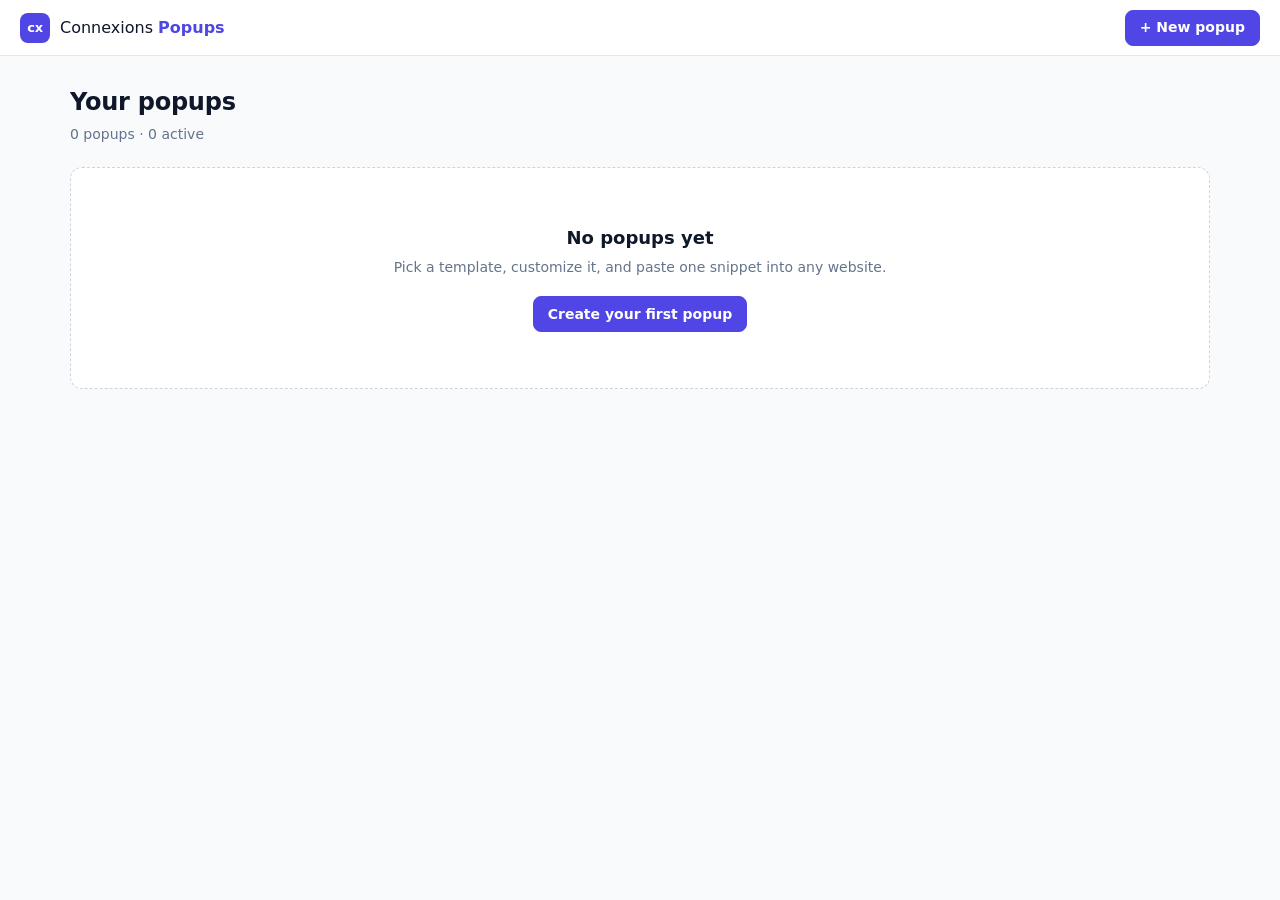
<file: connexions-popups/index.html>
<!doctype html>
<html lang="en">
<head>
<meta charset="utf-8">
<meta name="viewport" content="width=device-width, initial-scale=1">
<title>Connexions Popups</title>
<link rel="stylesheet" href="app.css">
</head>
<body>
  <header class="topbar">
    <a class="brand" href="#/">
      <span class="brand-mark" aria-hidden="true">cx</span>
      <span>Connexions <b>Popups</b></span>
    </a>
    <div class="topbar-slot" id="topbar-slot"></div>
  </header>
  <main id="app"></main>
  <div class="toast" id="toast" role="status" hidden></div>
  <script src="templates.js"></script>
  <script src="app.js"></script>
</body>
</html>
</file>
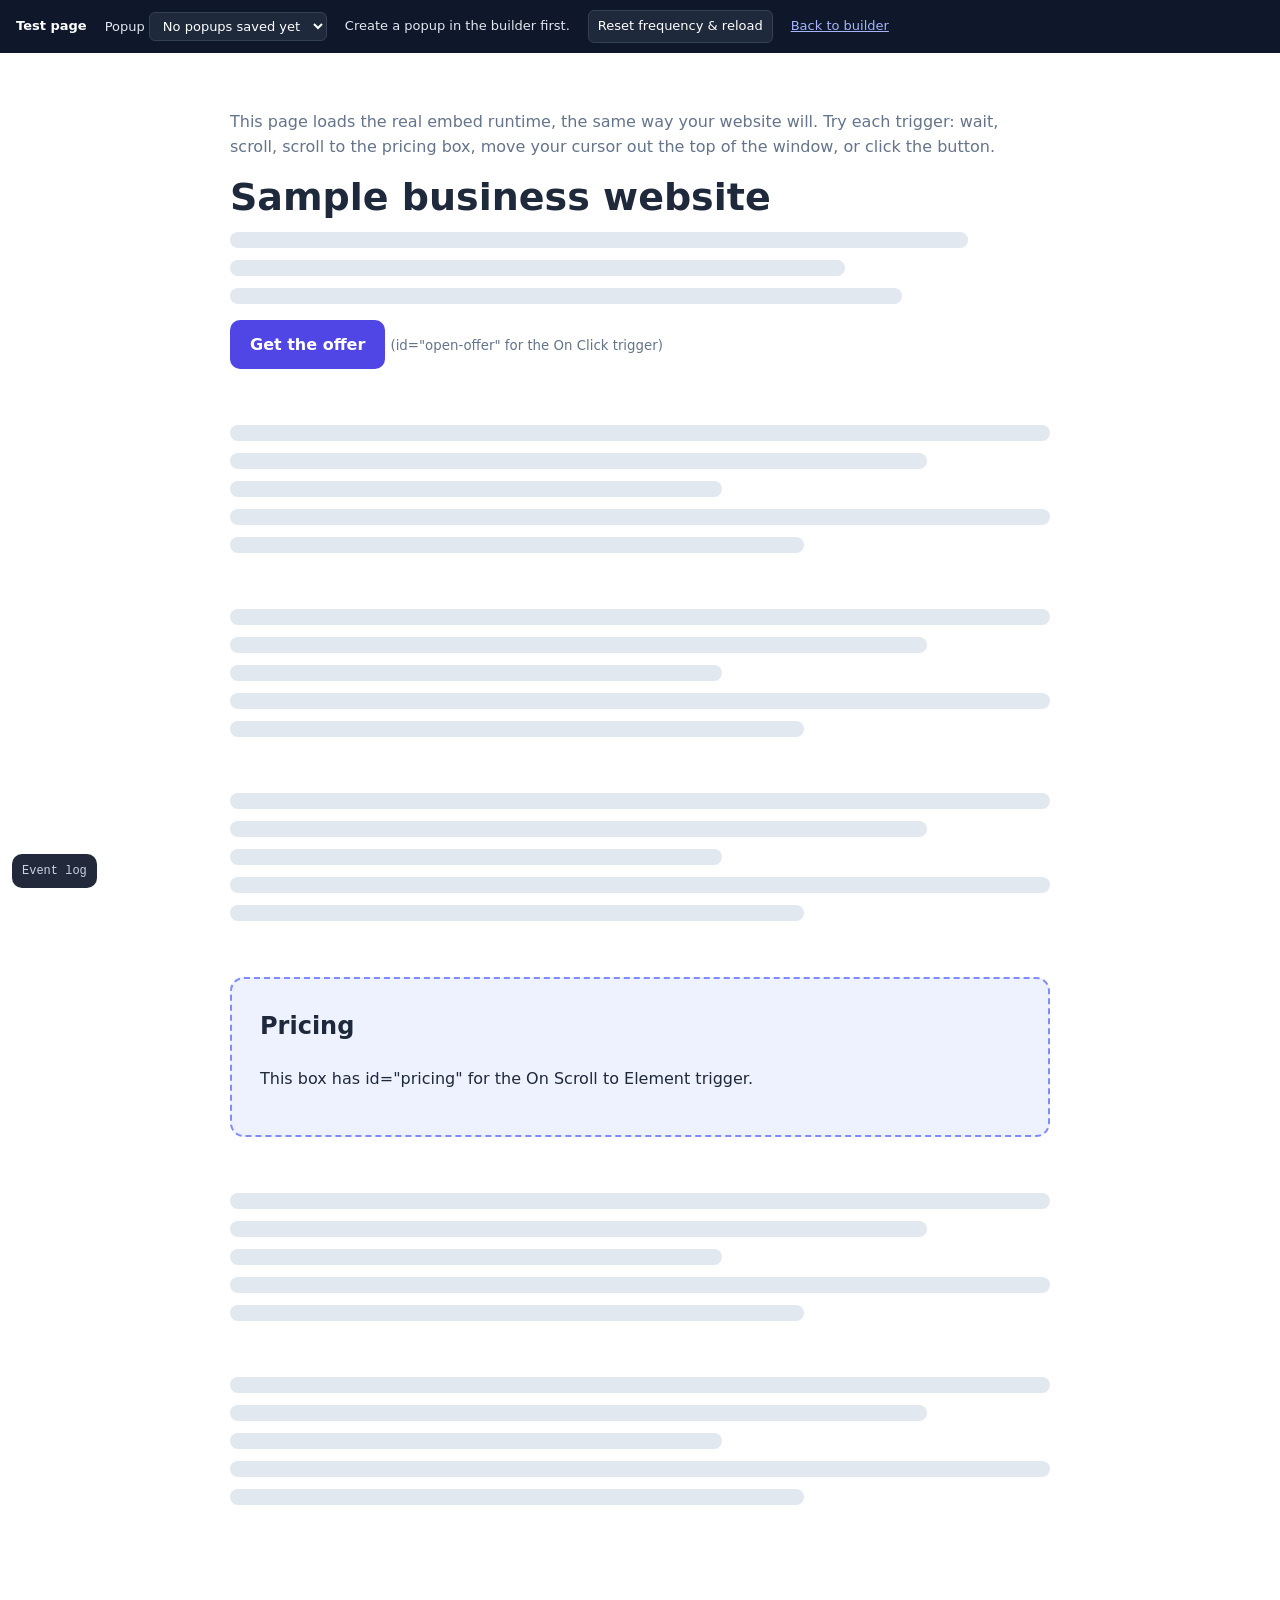
<file: connexions-popups/demo.html>
<!doctype html>
<html lang="en">
<head>
<meta charset="utf-8">
<meta name="viewport" content="width=device-width, initial-scale=1">
<title>Popup test page · Connexions Popups</title>
<style>
  body{margin:0;font:16px/1.6 system-ui,-apple-system,"Segoe UI",Roboto,sans-serif;color:#1e293b;background:#fff}
  .panel{position:sticky;top:0;z-index:10;background:#0f172a;color:#e2e8f0;padding:10px 16px;font-size:13px;display:flex;flex-wrap:wrap;gap:8px 18px;align-items:center}
  .panel b{color:#fff}
  .panel select,.panel button{font:inherit;border-radius:6px;border:1px solid #334155;background:#1e293b;color:#fff;padding:5px 9px;cursor:pointer}
  .gate{display:inline-flex;gap:5px;align-items:center}
  .ok{color:#34d399}.no{color:#f87171}
  .wrap{max-width:820px;margin:0 auto;padding:40px 20px 80px}
  h1{font-size:38px;line-height:1.15;margin:.2em 0}
  section{margin:56px 0}
  .fake{height:16px;border-radius:8px;background:#e2e8f0;margin:12px 0}
  #pricing{padding:28px;border-radius:14px;background:#eef2ff;border:2px dashed #818cf8}
  #open-offer{font:inherit;font-weight:700;padding:12px 20px;border-radius:10px;border:0;background:#4f46e5;color:#fff;cursor:pointer}
  .log{position:fixed;left:12px;bottom:12px;z-index:5;max-width:min(380px,calc(100vw - 24px));max-height:180px;overflow:auto;background:rgba(15,23,42,.92);color:#cbd5e1;font:12px/1.5 ui-monospace,Menlo,Consolas,monospace;border-radius:10px;padding:8px 10px}
  .log div{white-space:nowrap;overflow:hidden;text-overflow:ellipsis}
</style>
</head>
<body>
  <div class="panel">
    <span><b>Test page</b></span>
    <label>Popup <select id="pick"></select></label>
    <span id="gates"></span>
    <button id="reset" type="button">Reset frequency &amp; reload</button>
    <a href="index.html" style="color:#a5b4fc">Back to builder</a>
  </div>

  <div class="wrap">
    <p style="color:#64748b">This page loads the real embed runtime, the same way your website will. Try each trigger: wait, scroll, scroll to the pricing box, move your cursor out the top of the window, or click the button.</p>
    <h1>Sample business website</h1>
    <div class="fake" style="width:90%"></div><div class="fake" style="width:75%"></div><div class="fake" style="width:82%"></div>
    <p><button id="open-offer" type="button">Get the offer</button> <small style="color:#64748b">(id="open-offer" for the On Click trigger)</small></p>
    <section><div class="fake"></div><div class="fake" style="width:85%"></div><div class="fake" style="width:60%"></div><div class="fake"></div><div class="fake" style="width:70%"></div></section>
    <section><div class="fake"></div><div class="fake" style="width:85%"></div><div class="fake" style="width:60%"></div><div class="fake"></div><div class="fake" style="width:70%"></div></section>
    <section><div class="fake"></div><div class="fake" style="width:85%"></div><div class="fake" style="width:60%"></div><div class="fake"></div><div class="fake" style="width:70%"></div></section>
    <section id="pricing"><h2 style="margin-top:0">Pricing</h2><p>This box has id="pricing" for the On Scroll to Element trigger.</p></section>
    <section><div class="fake"></div><div class="fake" style="width:85%"></div><div class="fake" style="width:60%"></div><div class="fake"></div><div class="fake" style="width:70%"></div></section>
    <section><div class="fake"></div><div class="fake" style="width:85%"></div><div class="fake" style="width:60%"></div><div class="fake"></div><div class="fake" style="width:70%"></div></section>
  </div>
  <div class="log" id="log"><div>Event log</div></div>

  <script src="runtime/connexions-popup.js"></script>
  <script>
  (function () {
    var popups = [];
    try { popups = JSON.parse(localStorage.getItem('cxp-builder:popups')) || []; } catch (e) {}
    var pick = document.getElementById('pick');
    var gates = document.getElementById('gates');
    var log = document.getElementById('log');
    var id = decodeURIComponent(location.hash.slice(1)) || (popups[0] && popups[0].id) || '';

    if (!popups.length) {
      pick.appendChild(new Option('No popups saved yet', ''));
      gates.textContent = 'Create a popup in the builder first.';
      return;
    }
    popups.forEach(function (p) { pick.appendChild(new Option(p.name, p.id, false, p.id === id)); });
    pick.addEventListener('change', function () { location.hash = encodeURIComponent(pick.value); location.reload(); });
    document.getElementById('reset').addEventListener('click', function () { CxPopups.reset(id); location.reload(); });

    function line(t) { var d = document.createElement('div'); d.textContent = new Date().toLocaleTimeString() + '  ' + t; log.appendChild(d); log.scrollTop = log.scrollHeight; }
    ['open', 'close', 'click', 'submit', 'couponCopied'].forEach(function (n) {
      window.addEventListener('cxpopup:' + n, function (e) {
        var d = e.detail || {};
        line('cxpopup:' + n + (d.trigger ? ' (trigger: ' + d.trigger + ')' : '') + (d.fields ? ' ' + JSON.stringify(d.fields) : ''));
      });
    });

    var cfg = popups.filter(function (p) { return p.id === id; })[0];
    if (!cfg) { gates.textContent = 'Popup not found.'; return; }

    // Page rules are written for the real site, so this demo URL would fail them. Test everything else as-is.
    var test = JSON.parse(JSON.stringify(cfg));
    test.displayPages = 'allPages';
    var st = {};
    try { st = JSON.parse(localStorage.getItem('cxp:' + id)) || {}; } catch (e) {}
    var w = window.innerWidth <= 767 ? 'mobile' : 'desktop';
    var schedOk = !test.scheduleEnabled || ((!test.scheduleStart || Date.now() >= new Date(test.scheduleStart)) && (!test.scheduleEnd || Date.now() <= new Date(test.scheduleEnd)));
    var checks = [
      ['Active', test.active !== false],
      ['Device (' + w + ')', (test.displayDevices || []).indexOf(w) !== -1],
      ['Schedule', schedOk],
      ['Frequency', CxPopups._rules.frequencyAllows(test)]
    ];
    gates.innerHTML = '';
    checks.forEach(function (c) {
      var s = document.createElement('span');
      s.className = 'gate ' + (c[1] ? 'ok' : 'no');
      s.textContent = (c[1] ? '✓ ' : '✗ ') + c[0];
      gates.appendChild(s); gates.appendChild(document.createTextNode('  '));
    });
    if (st.shown) line('Last shown ' + new Date(st.shown * 1000).toLocaleString() + (st.closed ? ', closed' : '') + (st.converted ? ', submitted' : ''));
    var blocked = checks.filter(function (c) { return !c[1]; }).map(function (c) { return c[0]; });
    if (blocked.length) line('Not armed, blocked by: ' + blocked.join(', ') + (test.triggerClickEnabled && blocked.join() === 'Frequency' ? ' (click trigger still works)' : ''));
    else line('Armed: ' + [
      test.triggerPageLoadEnabled && 'page load',
      test.triggerTimeOnPageEnabled && test.triggerTimeOnPageDuration + 's on page',
      test.triggerScrollEnabled && test.triggerScrollPosition + '% scroll',
      test.triggerScrollToElementEnabled && 'scroll to #' + test.triggerScrollToElementId,
      test.triggerExitIntentEnabled && 'exit intent',
      test.triggerClickEnabled && 'click #' + test.triggerClickElementId
    ].filter(Boolean).join(', ') || 'nothing');

    // Same path a customer site takes: a JSON config tag the runtime discovers and boots.
    var tag = document.createElement('script');
    tag.type = 'application/json';
    tag.setAttribute('data-cx-popup', '');
    tag.textContent = JSON.stringify(test);
    document.body.appendChild(tag);
  })();
  </script>
</body>
</html>
</file>
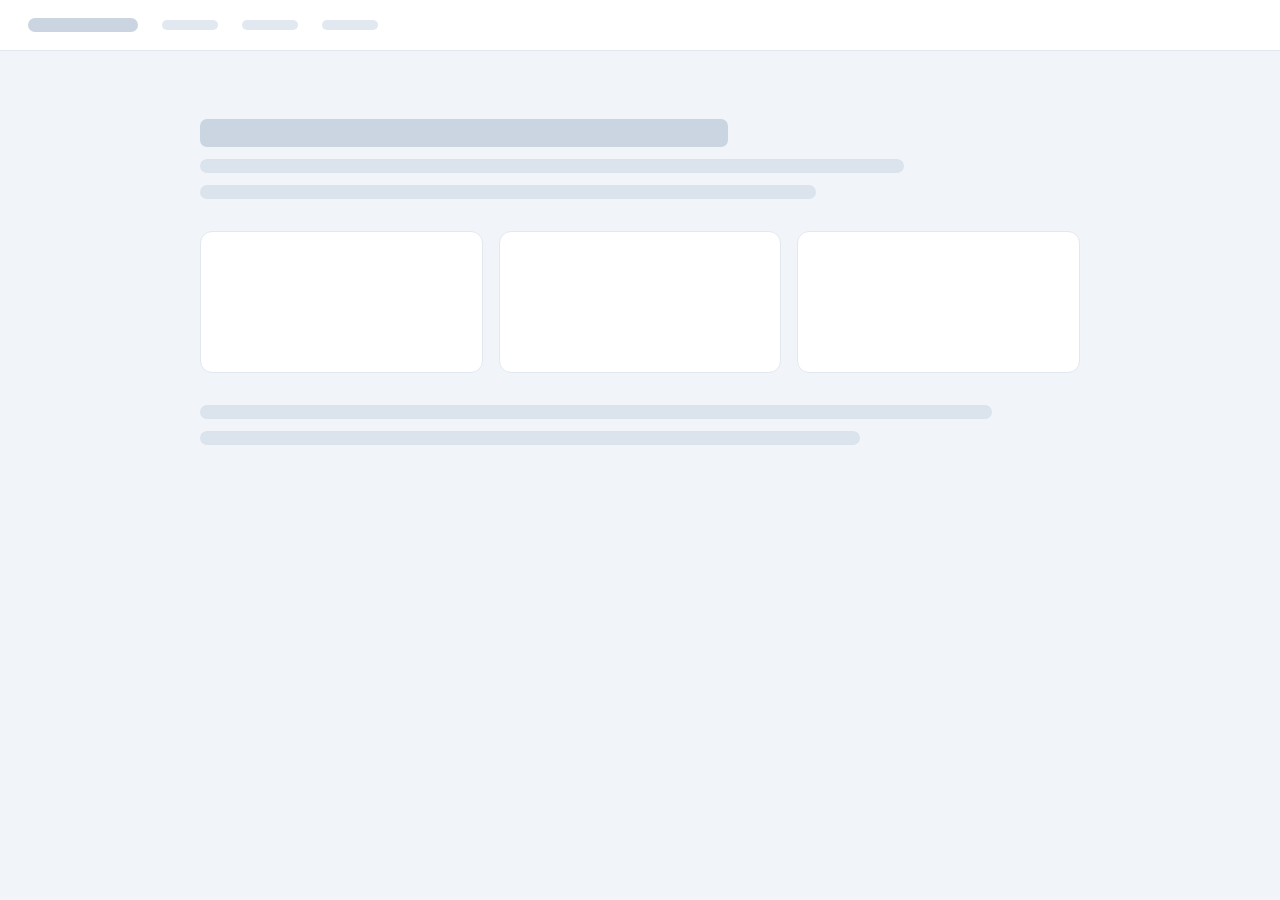
<file: connexions-popups/preview.html>
<!doctype html>
<html lang="en">
<head>
<meta charset="utf-8">
<meta name="viewport" content="width=device-width, initial-scale=1">
<title>Popup preview</title>
<style>
  body{margin:0;font-family:system-ui,-apple-system,"Segoe UI",Roboto,sans-serif;background:#f1f5f9;color:#334155}
  .site-nav{display:flex;align-items:center;gap:24px;padding:18px 28px;background:#fff;border-bottom:1px solid #e2e8f0}
  .logo{width:110px;height:14px;border-radius:7px;background:#cbd5e1}
  .nav-item{width:56px;height:10px;border-radius:5px;background:#e2e8f0}
  .hero{padding:56px 28px;max-width:880px;margin:0 auto}
  .bar{height:14px;border-radius:7px;background:#dbe3ec;margin:12px 0}
  .bar.h{height:28px;width:60%;background:#cbd5e1}
  .grid{display:grid;grid-template-columns:repeat(auto-fit,minmax(180px,1fr));gap:16px;margin-top:32px}
  .card{height:140px;border-radius:12px;background:#fff;border:1px solid #e2e8f0}
</style>
</head>
<body>
  <div class="site-nav"><div class="logo"></div><div class="nav-item"></div><div class="nav-item"></div><div class="nav-item"></div></div>
  <div class="hero">
    <div class="bar h"></div><div class="bar" style="width:80%"></div><div class="bar" style="width:70%"></div>
    <div class="grid"><div class="card"></div><div class="card"></div><div class="card"></div></div>
    <div class="bar" style="width:90%;margin-top:32px"></div><div class="bar" style="width:75%"></div>
  </div>
  <script>window.CxPopupsNoObserve = true;</script>
  <script src="runtime/connexions-popup.js"></script>
  <script>
    // The builder posts the working config here; the real runtime renders it, so preview == production.
    var lastCfg = null;
    window.addEventListener('message', function (e) {
      var m = e.data || {};
      if (m.type !== 'cxp-preview' || !m.config) return;
      lastCfg = m.config;
      CxPopups.preview(m.config, {
        animate: !!m.animate,
        onClose: function () { parent.postMessage({ type: 'cxp-preview-closed' }, '*'); }
      });
    });
    parent.postMessage({ type: 'cxp-preview-ready' }, '*');
  </script>
</body>
</html>
</file>
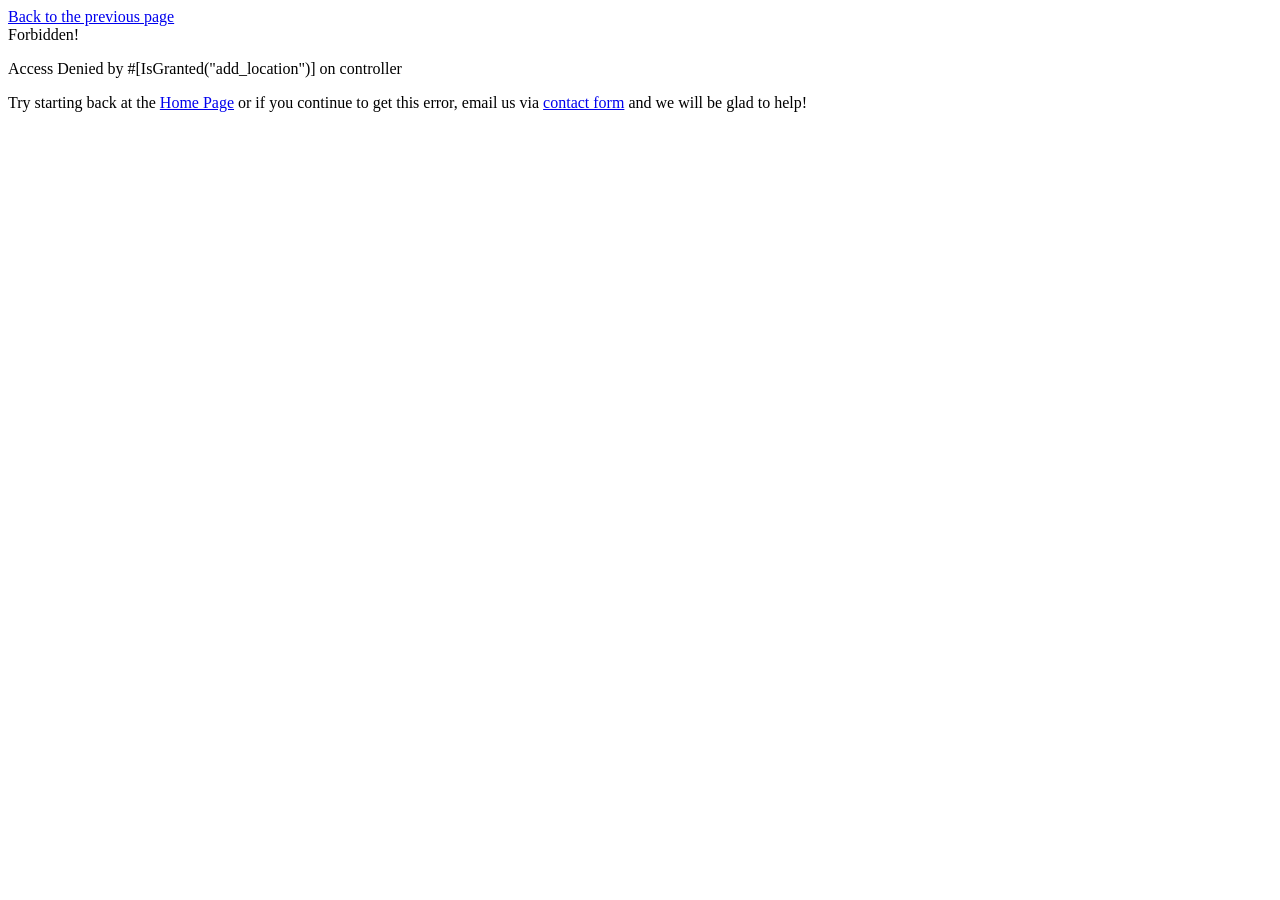
<file: connexions-reputation/evidence/onboarding-403-response.html>
<!DOCTYPE html>
<html lang="en" class="">
<head>
    <title>    Error
</title>

            <meta charset="utf-8">
        <meta name="viewport" content="width=device-width, initial-scale=1.0, maximum-scale=1.0, user-scalable=no">
        <meta http-equiv="X-UA-Compatible" content="IE=edge">
    
        <link rel="stylesheet" type="text/css"
          href="https://cdn.reviewability.com/lib/material-design-icons/css/material-design-iconic-font.min.css"/>
    <link rel="stylesheet" href="https://cdn.reviewability.com/css/style.css" type="text/css"/>
    <link rel="stylesheet" href="https://cdn.reviewability.com/css/dreadnaught.css" type="text/css"/>
            <style>
            .banner-container {
                text-align: center;
                max-width: 700px;
                margin: -20px auto 0;
                @media screen and (max-width: 1200px) {
                    max-width: 80%;
                }
                @media screen and (max-width: 768px) {
                    max-width: 100%;
                }
                img {
                    max-width: 100%;
                }
            }
        </style>
    
    <!--[if lt IE 9]>
    <script src="https://oss.maxcdn.com/html5shiv/3.7.2/html5shiv.min.js"></script>
    <script src="https://oss.maxcdn.com/respond/1.4.2/respond.min.js"></script>
    <![endif]-->
    <script type="text/javascript" src="https://cdn.reviewability.com/js/assign.js"></script>

                <link rel="shortcut icon" href="/images/favicon.ico"/>
        <link rel="apple-touch-icon" sizes="99x99" href="/images/favicon.ico"/>
            
</head>
<body class="be-splash-screen "
      data-view-business-as=""
      data-view-client-as="0">
    <noscript>
        <iframe src="https://www.googletagmanager.com/ns.html?id=GTM-M525R2C" height="0" width="0" style="display:none;visibility:hidden"></iframe>
    </noscript>

            <div class="container">
            <div class="row">
                <div class="col-xs-12">
                    <a href="/"
                       class="login-back-link">
                        <i class="mdi mdi-long-arrow-left"></i>
                        Back to the previous page
                    </a>
                </div>
            </div>
        </div>
        <div class="be-wrapper be-login">
        <div class="be-content">
            <div class="main-content container-fluid">
                <div class="splash-container">
                    <div class="panel panel-default panel-border-color panel-border-color-primary">
                        <div class="panel-heading">
                            
                            <span class="splash-description">
                                                                Forbidden!                            </span>
                        </div>
                        <div class="panel-body">
                                <p>Access Denied by #[IsGranted(&quot;add_location&quot;)] on controller</p>
    <p>
        Try starting back at the
        <a href="/">Home Page</a>
        or if you continue to get this error, email us via
        <a href="/contact">contact form</a>
        and we will be glad to help!
    </p>
                        </div>
                    </div>
                    <div class="splash-footer">
                                            </div>
                </div>
                            </div>
        </div>
    </div>

<div class="hidden"></div>

    

    <script src="https://cdn.reviewability.com/js/login/validation.js" type="text/javascript"></script>

    
    <script>
    if (document.getElementById('clean-sessionStorage')) {
        document.getElementById('clean-sessionStorage').addEventListener('click',
            function (event) {
                sessionStorage.removeItem('token');
                sessionStorage.removeItem('refreshToken');
            }
        );
    }
</script></body>
</html>
</file>
<file: connexions-popups/app.css>
:root{
  --ink:#0f172a;--ink-2:#334155;--muted:#64748b;--line:#e2e8f0;--line-2:#cbd5e1;
  --bg:#f8fafc;--panel:#fff;--brand:#4f46e5;--brand-2:#4338ca;--brand-soft:#eef2ff;
  --ok:#059669;--ok-soft:#ecfdf5;--warn:#b45309;--danger:#dc2626;--radius:12px;
}
*{box-sizing:border-box}
html,body{height:100%}
body{margin:0;font:14px/1.5 system-ui,-apple-system,"Segoe UI",Roboto,Helvetica,Arial,sans-serif;color:var(--ink);background:var(--bg)}
button,input,select,textarea{font:inherit;color:inherit}
a{color:var(--brand)}
[hidden]{display:none!important}

/* top bar */
.topbar{position:sticky;top:0;z-index:20;display:flex;align-items:center;gap:16px;height:56px;padding:0 20px;background:var(--panel);border-bottom:1px solid var(--line)}
.brand{display:flex;align-items:center;gap:10px;color:var(--ink);text-decoration:none;font-size:16px;white-space:nowrap}
.brand b{color:var(--brand)}
.brand-mark{display:grid;place-items:center;width:30px;height:30px;border-radius:8px;background:var(--brand);color:#fff;font-weight:800;font-size:13px;letter-spacing:-.02em}
.topbar-slot{flex:1;display:flex;align-items:center;gap:10px;justify-content:flex-end;min-width:0}

/* buttons */
.btn{display:inline-flex;align-items:center;justify-content:center;gap:6px;height:36px;padding:0 14px;border-radius:8px;border:1px solid var(--line-2);background:var(--panel);cursor:pointer;font-weight:600;white-space:nowrap;text-decoration:none;color:var(--ink)}
.btn:hover{border-color:var(--muted)}
.btn-primary{background:var(--brand);border-color:var(--brand);color:#fff}
.btn-primary:hover{background:var(--brand-2);border-color:var(--brand-2)}
.btn-danger{color:var(--danger)}
.btn-danger.armed{background:var(--danger);border-color:var(--danger);color:#fff}
.btn-sm{height:30px;padding:0 10px;font-size:13px}
.icon-btn{width:30px;height:30px;padding:0;border-radius:7px;border:1px solid transparent;background:transparent;cursor:pointer;color:var(--muted);display:inline-grid;place-items:center}
.icon-btn:hover{background:var(--bg);border-color:var(--line);color:var(--ink)}
.icon-btn:disabled{opacity:.35;cursor:default}

/* dashboard */
.dash{max-width:1180px;margin:0 auto;padding:28px 20px 60px}
.dash-head{display:flex;flex-wrap:wrap;align-items:flex-end;justify-content:space-between;gap:16px;margin-bottom:22px}
.dash-head h1{margin:0;font-size:24px;letter-spacing:-.01em}
.dash-head p{margin:4px 0 0;color:var(--muted)}
.pop-grid{display:grid;grid-template-columns:repeat(auto-fill,minmax(300px,1fr));gap:16px}
.pop-card{background:var(--panel);border:1px solid var(--line);border-radius:var(--radius);display:flex;flex-direction:column;overflow:hidden}
.pop-thumb{height:132px;background:#eef2f7;position:relative;border-bottom:1px solid var(--line);cursor:pointer}
.pop-body{padding:14px 16px;display:flex;flex-direction:column;gap:8px;flex:1}
.pop-title{display:flex;align-items:center;justify-content:space-between;gap:10px}
.pop-title h3{margin:0;font-size:15px;overflow:hidden;text-overflow:ellipsis;white-space:nowrap}
.pop-meta{display:flex;flex-wrap:wrap;gap:6px}
.chip{display:inline-flex;align-items:center;height:22px;padding:0 8px;border-radius:999px;background:var(--bg);border:1px solid var(--line);font-size:12px;color:var(--ink-2)}
.status{display:inline-flex;align-items:center;gap:6px;font-size:12px;font-weight:600;border:0;background:none;cursor:pointer;padding:0}
.status::before{content:"";width:8px;height:8px;border-radius:50%;background:var(--line-2)}
.status.on{color:var(--ok)}.status.on::before{background:var(--ok)}
.status.off{color:var(--muted)}
.pop-actions{display:flex;gap:8px;margin-top:auto;padding-top:6px}
.empty{background:var(--panel);border:1px dashed var(--line-2);border-radius:var(--radius);padding:56px 20px;text-align:center}
.empty h2{margin:0 0 6px;font-size:18px}
.empty p{margin:0 0 18px;color:var(--muted)}

/* mini layout diagrams (thumbs + layout picker) */
.mini{position:absolute;inset:12px;border-radius:8px;background:#fff;border:1px solid var(--line);overflow:hidden}
.mini::before{content:"";position:absolute;left:10px;top:10px;width:40%;height:6px;border-radius:3px;background:#e2e8f0;box-shadow:0 14px 0 #eef2f7,0 26px 0 #eef2f7}
.mini-shade{position:absolute;inset:0;background:rgba(15,23,42,.35)}
.mini-box{position:absolute;border-radius:5px;background:var(--mc,#4f46e5)}
.mini.modal .mini-box{left:32%;right:32%;top:22%;bottom:22%}
.mini.split .mini-box{left:24%;right:24%;top:22%;bottom:22%;background:linear-gradient(90deg,var(--mc,#4f46e5) 0 42%,#fff 42%)}
.mini.slidein .mini-box{right:8%;bottom:10%;width:30%;height:42%}
.mini.slidein.left .mini-box{left:8%;right:auto}
.mini.bar-top .mini-box{left:0;right:0;top:0;height:18%;border-radius:0}
.mini.bar-bottom .mini-box{left:0;right:0;bottom:0;height:18%;border-radius:0}
.mini.fullscreen .mini-box{inset:0;border-radius:0}

/* template gallery */
.overlay{position:fixed;inset:0;z-index:50;background:rgba(15,23,42,.5);display:flex;align-items:flex-start;justify-content:center;padding:6vh 16px;overflow:auto}
.sheet{background:var(--panel);border-radius:16px;width:min(980px,100%);padding:24px;box-shadow:0 30px 80px rgba(15,23,42,.3)}
.sheet-head{display:flex;justify-content:space-between;align-items:center;gap:12px;margin-bottom:16px}
.sheet-head h2{margin:0;font-size:20px}
.tpl-grid{display:grid;grid-template-columns:repeat(auto-fill,minmax(210px,1fr));gap:14px}
.tpl{border:1px solid var(--line);border-radius:var(--radius);background:var(--panel);text-align:left;padding:0;cursor:pointer;overflow:hidden;display:flex;flex-direction:column}
.tpl:hover{border-color:var(--brand);box-shadow:0 0 0 3px var(--brand-soft)}
.tpl .pop-thumb{height:110px;cursor:inherit}
.tpl-info{padding:10px 12px}
.tpl-info b{display:block}
.tpl-info span{color:var(--muted);font-size:12.5px}

/* editor */
.editor{display:grid;grid-template-columns:400px 1fr;height:calc(100vh - 56px)}
.side{background:var(--panel);border-right:1px solid var(--line);display:flex;flex-direction:column;min-height:0}
.tabs{display:flex;border-bottom:1px solid var(--line);padding:0 8px;overflow-x:auto}
.tab{flex:1;border:0;background:none;padding:13px 6px 11px;font-weight:600;color:var(--muted);cursor:pointer;border-bottom:2px solid transparent;white-space:nowrap}
.tab[aria-selected="true"]{color:var(--brand);border-bottom-color:var(--brand)}
.panel{flex:1;overflow:auto;padding:18px 18px 40px}
.section{margin-bottom:22px}
.section h4{margin:0 0 10px;font-size:11.5px;text-transform:uppercase;letter-spacing:.08em;color:var(--muted)}
.hint{color:var(--muted);font-size:12.5px;margin:6px 0 0}
.note{background:var(--brand-soft);color:#3730a3;border-radius:10px;padding:10px 12px;font-size:13px;margin-bottom:16px}
.field{display:flex;flex-direction:column;gap:5px;margin-bottom:12px}
.field>label,.field>.lbl{font-weight:600;font-size:13px;color:var(--ink-2)}
.row2{display:grid;grid-template-columns:1fr 1fr;gap:10px}
.input,.select,.textarea{width:100%;height:36px;padding:0 10px;border:1px solid var(--line-2);border-radius:8px;background:#fff}
.textarea{height:auto;min-height:76px;padding:8px 10px;resize:vertical}
.input:focus,.select:focus,.textarea:focus{outline:2px solid var(--brand);outline-offset:-1px;border-color:transparent}
.color{display:flex;align-items:center;gap:8px;border:1px solid var(--line-2);border-radius:8px;height:36px;padding:0 4px 0 4px;background:#fff}
.color input[type=color]{width:28px;height:28px;border:0;padding:0;background:none;cursor:pointer}
.color input[type=text]{border:0;outline:0;flex:1;min-width:0;font-family:ui-monospace,Menlo,Consolas,monospace;font-size:13px}
.toggle{display:flex;align-items:center;justify-content:space-between;gap:12px;padding:6px 0;cursor:pointer}
.toggle span{font-weight:600;font-size:13px;color:var(--ink-2)}
.switch{position:relative;width:38px;height:22px;flex:none}
.switch input{position:absolute;opacity:0;inset:0;margin:0;cursor:pointer}
.switch i{position:absolute;inset:0;border-radius:999px;background:var(--line-2);transition:background .15s}
.switch i::after{content:"";position:absolute;left:3px;top:3px;width:16px;height:16px;border-radius:50%;background:#fff;transition:transform .15s;box-shadow:0 1px 2px rgba(0,0,0,.2)}
.switch input:checked+i{background:var(--brand)}
.switch input:checked+i::after{transform:translateX(16px)}
.switch input:focus-visible+i{outline:2px solid var(--brand);outline-offset:2px}
.card{border:1px solid var(--line);border-radius:10px;padding:10px 12px;margin-bottom:10px;background:#fff}
.card.on{border-color:#c7d2fe;background:#fafaff}
.card .sub{padding-top:8px}
.layouts{display:grid;grid-template-columns:repeat(3,1fr);gap:8px}
.layout-opt{border:1px solid var(--line);border-radius:10px;background:#fff;padding:0 0 6px;cursor:pointer;font-size:12px;font-weight:600;color:var(--ink-2)}
.layout-opt .pop-thumb{height:62px;border:0;background:transparent;cursor:inherit}
.layout-opt .mini{inset:6px}
.layout-opt[aria-pressed="true"]{border-color:var(--brand);box-shadow:0 0 0 2px var(--brand-soft);color:var(--brand)}
.checks{display:flex;gap:16px;flex-wrap:wrap}
.checks label{display:flex;align-items:center;gap:6px;font-weight:500}

/* blocks */
.block{border:1px solid var(--line);border-radius:10px;margin-bottom:8px;background:#fff}
.block-head{display:flex;align-items:center;gap:6px;padding:6px 6px 6px 12px;cursor:pointer}
.block-type{font-weight:700;font-size:13px}
.block-sum{flex:1;color:var(--muted);font-size:12.5px;overflow:hidden;white-space:nowrap;text-overflow:ellipsis;min-width:0}
.block-body{padding:4px 12px 12px;border-top:1px solid var(--line)}
.block-body .field:first-child{margin-top:10px}
.add-row{display:flex;flex-wrap:wrap;gap:6px;margin-top:10px}

/* stage */
.stage{display:flex;flex-direction:column;min-width:0;min-height:0;background:#e9eef5}
.stage-bar{display:flex;align-items:center;justify-content:space-between;gap:10px;padding:10px 16px;border-bottom:1px solid var(--line);background:#f1f5f9;flex-wrap:wrap}
.seg{display:inline-flex;border:1px solid var(--line-2);border-radius:8px;overflow:hidden;background:#fff}
.seg button{border:0;background:none;padding:6px 12px;cursor:pointer;font-weight:600;color:var(--muted)}
.seg button[aria-pressed="true"]{background:var(--brand-soft);color:var(--brand)}
.stage-frame{flex:1;display:flex;justify-content:center;align-items:stretch;padding:18px;min-height:0;overflow:auto}
.stage-frame iframe{width:100%;height:100%;min-height:520px;border:1px solid var(--line-2);border-radius:12px;background:#fff;box-shadow:0 10px 30px rgba(15,23,42,.08);transition:width .2s}
.stage-frame.mobile iframe{width:390px;flex:none}
.closed-note{position:absolute;left:50%;top:50%;transform:translate(-50%,-50%)}
.name-input{height:34px;border:1px solid transparent;border-radius:8px;padding:0 10px;font-weight:700;font-size:15px;min-width:0;width:min(320px,40vw);background:transparent}
.name-input:hover{border-color:var(--line)}
.name-input:focus{border-color:var(--brand);outline:0;background:#fff}
.saved{color:var(--muted);font-size:12.5px;white-space:nowrap}

/* install */
.code{width:100%;min-height:190px;font:12.5px/1.5 ui-monospace,Menlo,Consolas,monospace;background:#0f172a;color:#e2e8f0;border-radius:10px;padding:12px;border:0;resize:vertical}
.steps{margin:0;padding-left:18px}
.steps li{margin-bottom:6px}
.radio-row{display:flex;flex-direction:column;gap:8px}
.radio{display:flex;gap:10px;align-items:flex-start;border:1px solid var(--line);border-radius:10px;padding:10px 12px;cursor:pointer}
.radio input{margin-top:3px}
.radio b{display:block;font-size:13px}
.radio span{color:var(--muted);font-size:12.5px}
.radio:has(input:checked){border-color:var(--brand);background:#fafaff}

.toast{position:fixed;left:50%;bottom:24px;transform:translateX(-50%);background:var(--ink);color:#fff;padding:10px 16px;border-radius:10px;z-index:100;font-weight:600;box-shadow:0 10px 30px rgba(0,0,0,.25)}

@media (max-width:900px){
  .editor{grid-template-columns:1fr;height:auto}
  .side{border-right:0;border-bottom:1px solid var(--line)}
  .panel{max-height:none}
  .stage-frame iframe{min-height:560px}
  .name-input{width:40vw}
}
.topbar-slot.editing{justify-content:flex-start}
.topbar-slot.editing .saved{margin-left:auto}
</file>
